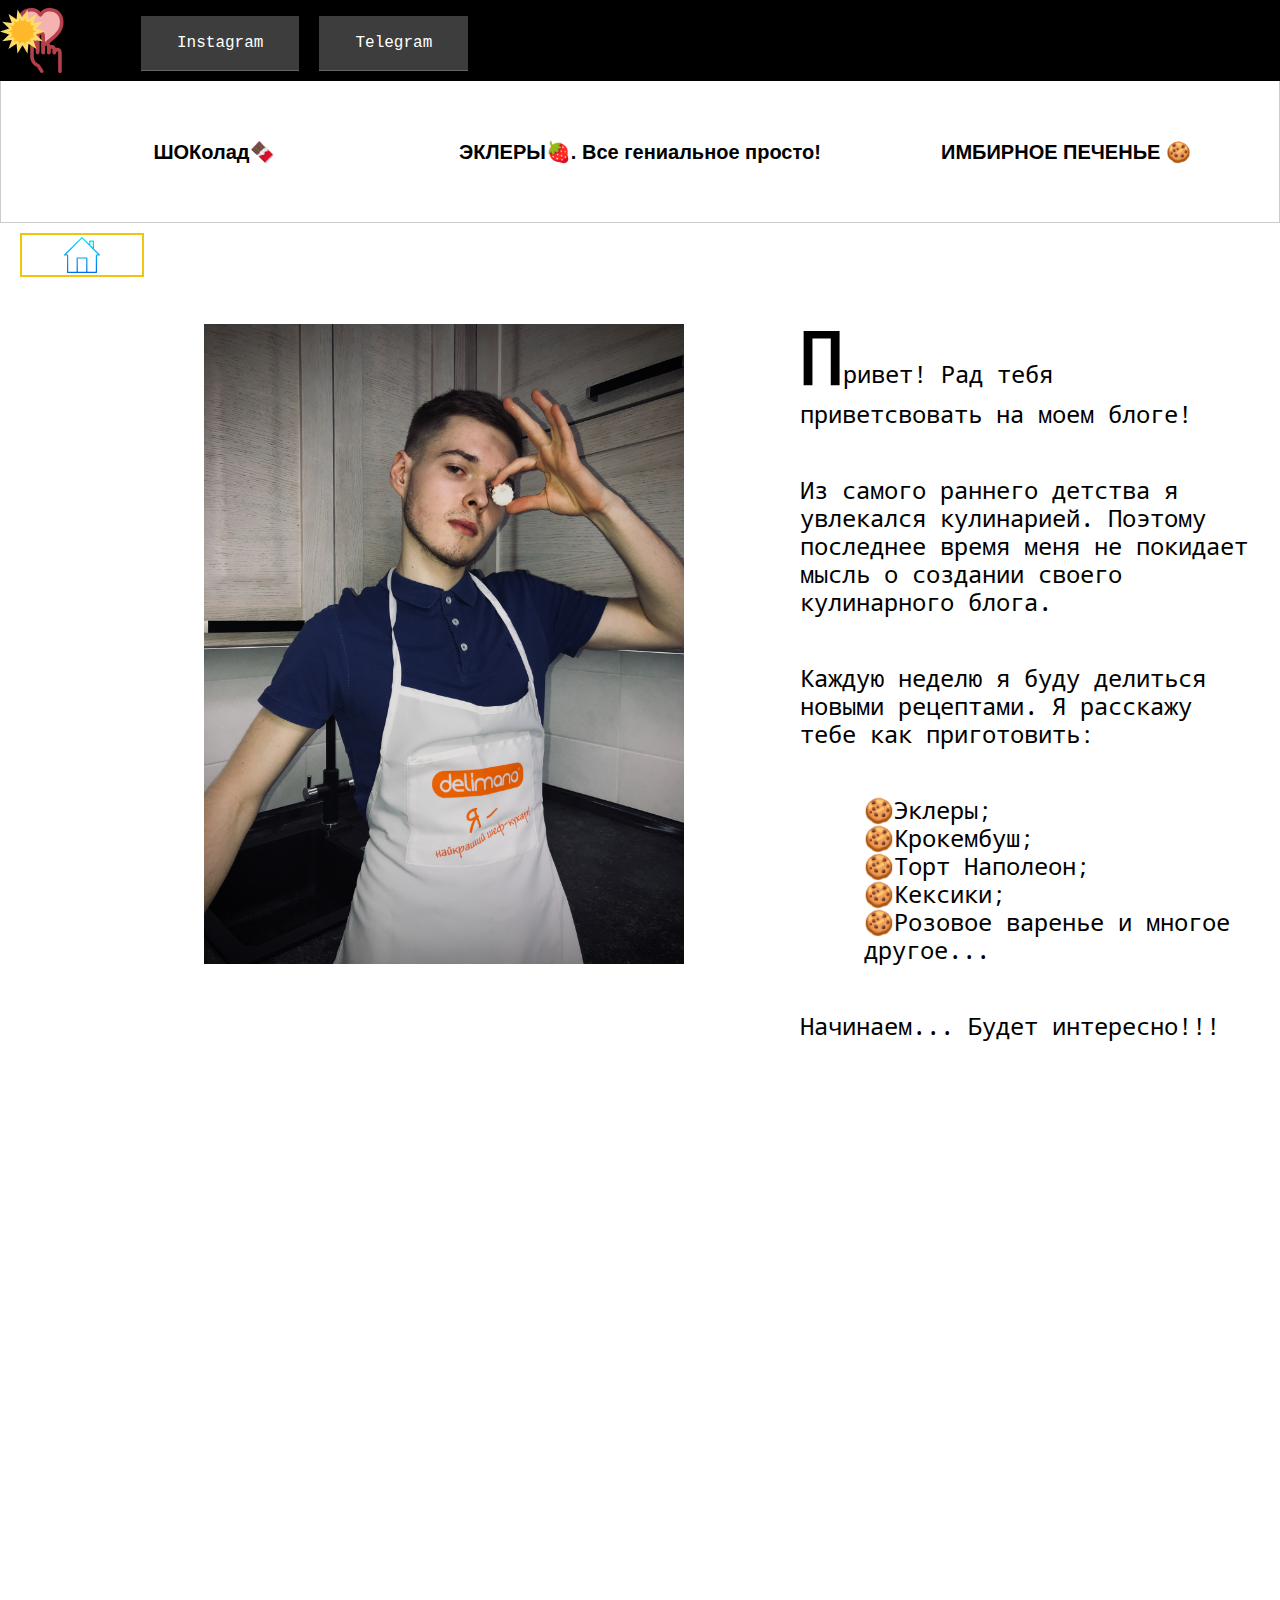
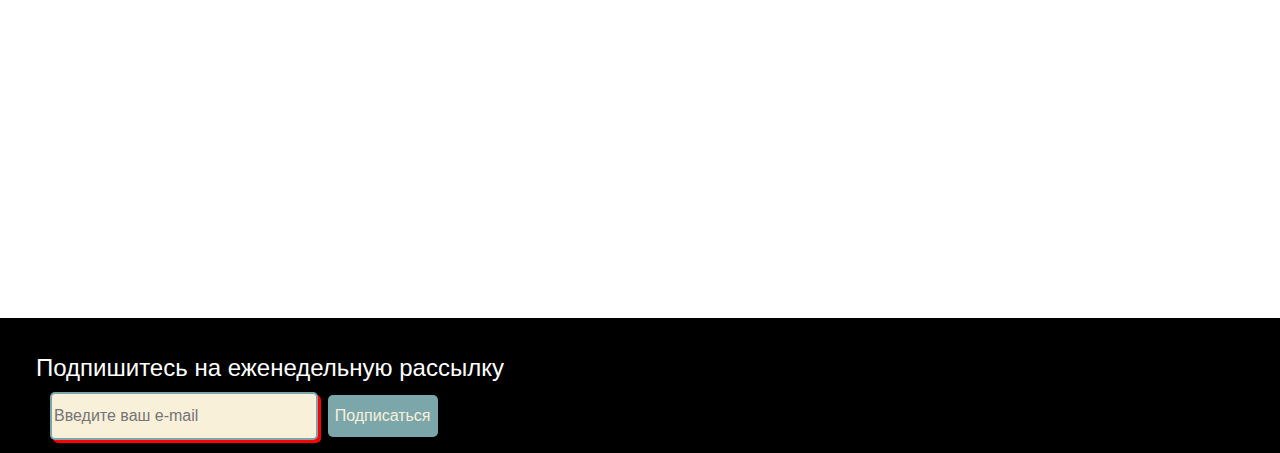
<file: Blog/index.html>
<!DOCTYPE html>
<html lang="ru">

<head>
    <meta charset="UTF-8">
    <title>Модный блог</title>
    <link rel="stylesheet" type="text/css" href="styles.css">
    <script src="JS/script.js"></script>
</head>

<body>
    <div class="content">
        <header>
            <div class="head-block">
                <div class="btn-list">
                    <ul class="menu_drop">
                        <li> <a href="https://www.instagram.com/alexeev.ich/">Instagram</a></li>
                        <li class="menu_drop btn-gap"><a href="https://t.me/alexevich">Telegram</a></li>
                    </ul>

                </div>

                <div class="sun"></div>
            </div>
            <nav>
                <div class="navigation tab">
                    <button class="tablinks" onclick="opentab(event, 'Chocolate')">
                        ШОКолад🍫
                    </button>
                    <button class="tablinks" onclick="opentab(event, 'Eclair')">
                        ЭКЛЕРЫ🍓. Все гениальное просто!
                    </button>
                    <button class="tablinks" onclick="opentab(event, 'Ginger')">
                        ИМБИРНОЕ ПЕЧЕНЬЕ 🍪
                    </button>
                </div>
            </nav>

            <div class="animation"></div>
        </header>
        <main>
            <div class="sticky-btn-home"> <a href="index.html"></a></div>
            <div class="grid title">
                <div>
                    <div class="title-pic">
                        <img src="Pictures/Title/1.JPEG" alt="Алексей Алексеевич">
                    </div>
                </div>
                <div class="title-text">
                    <p class="gaps"><span class="title-bold-letter">П</span>ривет! Рад тебя приветсвовать на моем блоге!</p>
                    <p class="gaps">Из самого раннего детства я увлекался кулинарией. Поэтому последнее время меня не покидает мысль о создании своего кулинарного блога. </p>
                    <p class="gaps">Каждую неделю я буду делиться новыми рецептами. Я расскажу тебе как приготовить:</p>
                    <ol class="no-number-list">
                        <li>🍪Эклеры;</li>
                        <li>🍪Крокембуш;</li>
                        <li>🍪Торт Наполеон;</li>
                        <li>🍪Кексики;</li>
                        <li>🍪Розовое варенье и многое другое...</li>
                    </ol>

                    <p class="gaps"> Начинаем... Будет интересно!!!</p>
                </div>
            </div>
            <div id="Chocolate" class="tabcontent text-view">
                <p class="p_first">Какой шоколад вы любите больше всего: молочный, белый, чёрный, экстрачёрный? Или вовсе не любите?
                    Лично я без ума от экстрачёрного😍 (даже недавно видел шоколадку с 99% содержанием какао. Теперь ищу её😂)</p>
                <p>За время практики я открыл для себя такие сочетания шоколада:
                </p>
                <ol class="no-number-list">
                    <li>-белый шоколад: апельсин (апельсиновый ганаш), корица;</li>
                    <li>-молочный шоколад: кофе (кофейный ганаш), лаванда, заварной крем+кокос;</li>
                    <li>-чёрный шоколад: соленая карамель.</li>
                </ol>
                <div class="pic">
                    <img src="Pictures/Chocolate/1.JPG" alt="Эклер с кремом Дипломат">
                </div>
                <div>
                    <h2>Темперирование🌡</h2>
                </div>
                <p>
                    Темперирование- процесс изменения структуры шоколада. Темперированный шоколад используют для корпусов конфет, разных фигур, сфер, глазирования. Именно такой шоколад блестит, не крошится и легко вынимается из силиконовых/поликарбонатных форм (мОлдов). </p>
                <p>Для этого нужно:</p>
                <ol class="number-list">
                    <li>Подготовить водяную баню;</li>
                    <li>Растопить шоколад и нагреть до (45-50 градусов- чёрный, 40-45 градусов- белый/молочный);</li>
                    <li>Охладить до 26-27 градусов;</li>
                    <li>Нагреть до 31-32 градусов.</li>
                </ol>

                <div class="pic">
                    <img src="Pictures/Chocolate/2.JPG" alt="Эклер с кремом Дипломат">
                </div>
                <p>Работать с таким шоколадом нужно быстро и в прохладном помещении (он очень быстро густеет. А если на кухне жарко🥵, то при сборке он просто поплывёт 🏊‍♂️). Но он термообратим👌: его можно ещё раз нагреть до 30-32 градусов и он снова рабочий.
                </p>
                <div class="pic">
                    <img src="Pictures/Chocolate/3.JPG" alt="Эклер с кремом Дипломат">
                </div>
                <p>
                    Вы можете видеть как я готовил шоколадную сферу (верх сферы посыпан кандурином- пищевым золотом). Из начинки: крем англез, бисквит-спонж и икра из малины.
                </p>
                <div class="pic">
                    <img src="Pictures/Chocolate/4.JPG" alt="Эклер с кремом Дипломат">
                </div>
                <p>И ещё: одновременно лучше темперировать в больших количествах (от 2 плиток). Это для того, чтобы шоколад нагревался дольше и не успел закристаллизироваться.
                </p>
                <p>Попробуйте! Не переживайте, не слипнется😋😁🔥</p>
            </div>

            <div id="Eclair" class="tabcontent text-view">
                <p class="p_first">Постоянно прошу людей называть ингредиенты, которые я использовал в блюде. И так интересно слушать ответы, потому что истина не всегда совпадает с предположениями (персик называют грушей, клубнику персиком, сублимированную малину цитрусовыми). У всех настолько разные вкусовые рецепторы)
                </p>
                <div class="pic">
                    <img src="Pictures/Eclair/1.JPG" alt="Эклер с кремом Дипломат">
                </div>
                <p>А когда узнают ответ, говорят: «Тоооочно! Я так и подумал»😂
                </p>
                <p>С эклерами была похожая ситуация. Только я обманул сам себя. Вроде бы знаю, что там заварной крем и клубничный мармелад. Кусаю, а мой мозг выдаёт: «Нипанимаю 😲». Все очень вкусно, но в то же время ничего не понятно. Кусаю ещё раз, и ещё раз, и ещё раз, пока не объелся😂
                </p>
                <div class="pic">
                    <img src="Pictures/Eclair/2.JPG" alt="Пустой эклер">
                </div>
                <p>Сочетание клубники с шоколадом, кремом и заварным тестом делают чудеса 🧚‍♀️
                </p>
                <div class="pic">
                    <img src="Pictures/Eclair/3.JPG" alt="Эклер с ягодной начинкой и кремом Дипломат">
                </div>
                <p>Наполнять можно чем угодно: кремом, сливочным сыром, паштетом, ягодным мармеладом, ганашем, взбитыми сливками - все равно никто ничего не поймёт)
                </p>
                <p>Попробуйте приготовить. Все гениальное просто!</p>




            </div>

            <div id="Ginger" class="tabcontent text-view">
                <h4 class="p_right p_first">Любителям пряностей посвящается🙌🏻
                </h4>
                <p>Я начал готовить имбирное печенье очень давно. Мне тогда захотелось приготовить что-то новое, но в то же время сезонное, ведь тогда приближался Новый Год. По телевизору шёл Шрек. Помните Пряню, имбирного человечка, друга Шрека? О дааааа😍. Любимый эпизод) <br>
                </p>
                <div class="pic">
                    <img src="Pictures/Ginger/pryanya.jpg" alt="Пряня">
                </div>
                <p>Так вооот. Нашёл рецепт приготовления имбирных пряников (тут в чем секрет: раскатаешь потолще - вот тебе пряник, потоньше - уже печенька. А для экспериментаторов (я тогда им и стал), которые раскатывают в очень тонкий пласт, - угольки😂).
                </p>
                <div class="pic">
                    <img src="Pictures/Ginger/photo4.jpeg" alt="Имбирное печенье">
                </div>
                <p>Главными героями имбирного печенья есть что? Правильно. Имбирь😂! Но один имбирь как-то не солидно.
                </p>
                <p>Поэтому добавляют: <br>
                </p>
                <ol class="no-number-list">
                    <li>🍪корицу; </li>
                    <li>🍪гвоздику;</li>
                    <li>🍪душистый перец;</li>
                    <li>🍪кардамон и многое другое.</li>
                </ol>
                <p>И не важно, что первое печенье было слишком перченое🔥, зато с любовью и очень вкусное.
                </p>
                <div class="pic">
                    <img src="Pictures/Ginger/photo3.jpeg" alt="Имбирное печенье">
                </div>
                <p>Но самое главное - декор. А вот здесь попадос. Рисование - не самая моя сильная сторона. Но деваться некуда. Рисовать так рисовать. Таких Прянь рисовал, что обнять и плакать🤭😂. Я уже позже понял как правильно держать печеньку (холст), как уверенно наносить глазурь (очень многое зависит от этого), какие цвета подбирать(конечно, зелёные волосы у хипстера Пряни - прикольно 😁).
                </p>
                <div class="pic">
                    <img src="Pictures/Ginger/photo.jpeg" alt="Имбирное печенье">
                </div>
                <p>Желание, возможность, фантазия - что ещё нужно для счастья?
                    Сладкого счастья ♥️</p>
            </div>
            <div class="picture"></div>

        </main>
    </div>
    <footer>
        <div class="information">
            <div class="subscr-title">Подпишитесь на еженедельную рассылку</div>
            <div class="subscr">
                <input type="text" placeholder="Введите ваш e-mail">
                <button type="submit" onclick="submit()"></button>
            </div>
        </div>

    </footer>
</body>

</html>
</file>
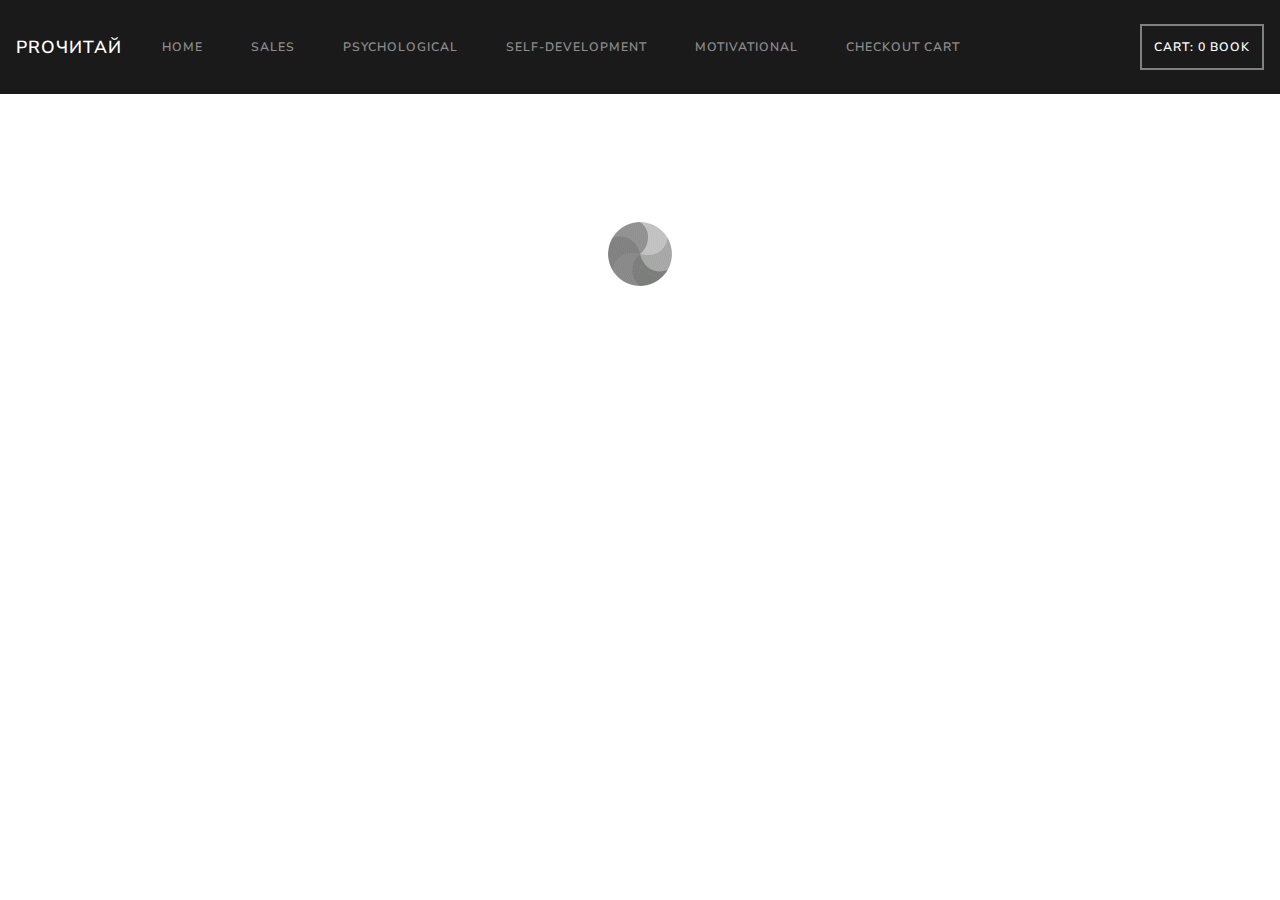
<file: Bookshop/index.html>
<!DOCTYPE html>
<html lang="ru">

<head>
    <meta charset="UTF-8">
    <title>Bookshop</title>
    <link rel="stylesheet" type="text/css" href="CSS/bootstrap.css">
    <link rel="stylesheet" type="text/css" href="CSS/main.css">
    <script src="JS/view/index.js" type="module"></script>
</head>
<body>
    <header>
        <nav class="navbar navbar-expand-lg navbar-dark bg-primary pin-navbar">
            <a class="navbar-brand" href="#/">PROчитай</a>


            <div class="collapse navbar-collapse show" id="navbarColor03">
                <ul class="navbar-nav mr-auto">
                    <li class="nav-item ">
                        <a class="nav-link " href="#/" id="HomeBtn">Home
                            <span class="sr-only">(current)</span>
                        </a>
                    </li>
                    <li class="nav-item">
                        <a class="nav-link" href="#catalog/sales" id="SalesBtn">Sales</a>
                    </li>
                    <li class="nav-item">
                        <a class="nav-link" href="#catalog/psychological" id="PsychologicalBtn">Psychological</a>
                    </li>
                    <li class="nav-item">
                        <a class="nav-link" href="#catalog/self-development" id="Self-devBtn">Self-development</a>
                    </li>
                    <li class="nav-item">
                        <a class="nav-link" href="#catalog/motivational" id="MotivationalBtn">Motivational</a>
                    </li>
                    <li class="nav-item">
                        <a class="nav-link" href="#/cart" id="cart-btn">Checkout cart</a>
                    </li>
                </ul>
                <form class="form-inline my-2 my-lg-0">
                    <div class="toast-body show cart" id="quantity-block">
                        Cart: 0 book
                    </div>
                    <button class="btn btn-secondary my-2 my-sm-0 margin-btn-buy" id="buy-btn" type="submit">Buy</button>
                    <button class="btn btn-secondary my-2 my-sm-0 margin-btn-buy" id="submit-btn" type="submit">Submit</button>
                </form>
            </div>
        </nav>
    </header>
    <div class="loader" id="loader">
        <img src="Pictures/loader.gif" alt="">
    </div>
    <table class="table down-table cell-size" id="showtable">
    </table>

    <footer id="showfooter">
        <div class="information">
            <div class="subscr-title">Подпишитесь на еженедельную рассылку</div>
            <div class="subscr">
                <input type="text" placeholder="Введите ваш e-mail">
                <button type="submit" onclick="submit()"></button>
            </div>
        </div>

    </footer>
</body>

</html>
</file>
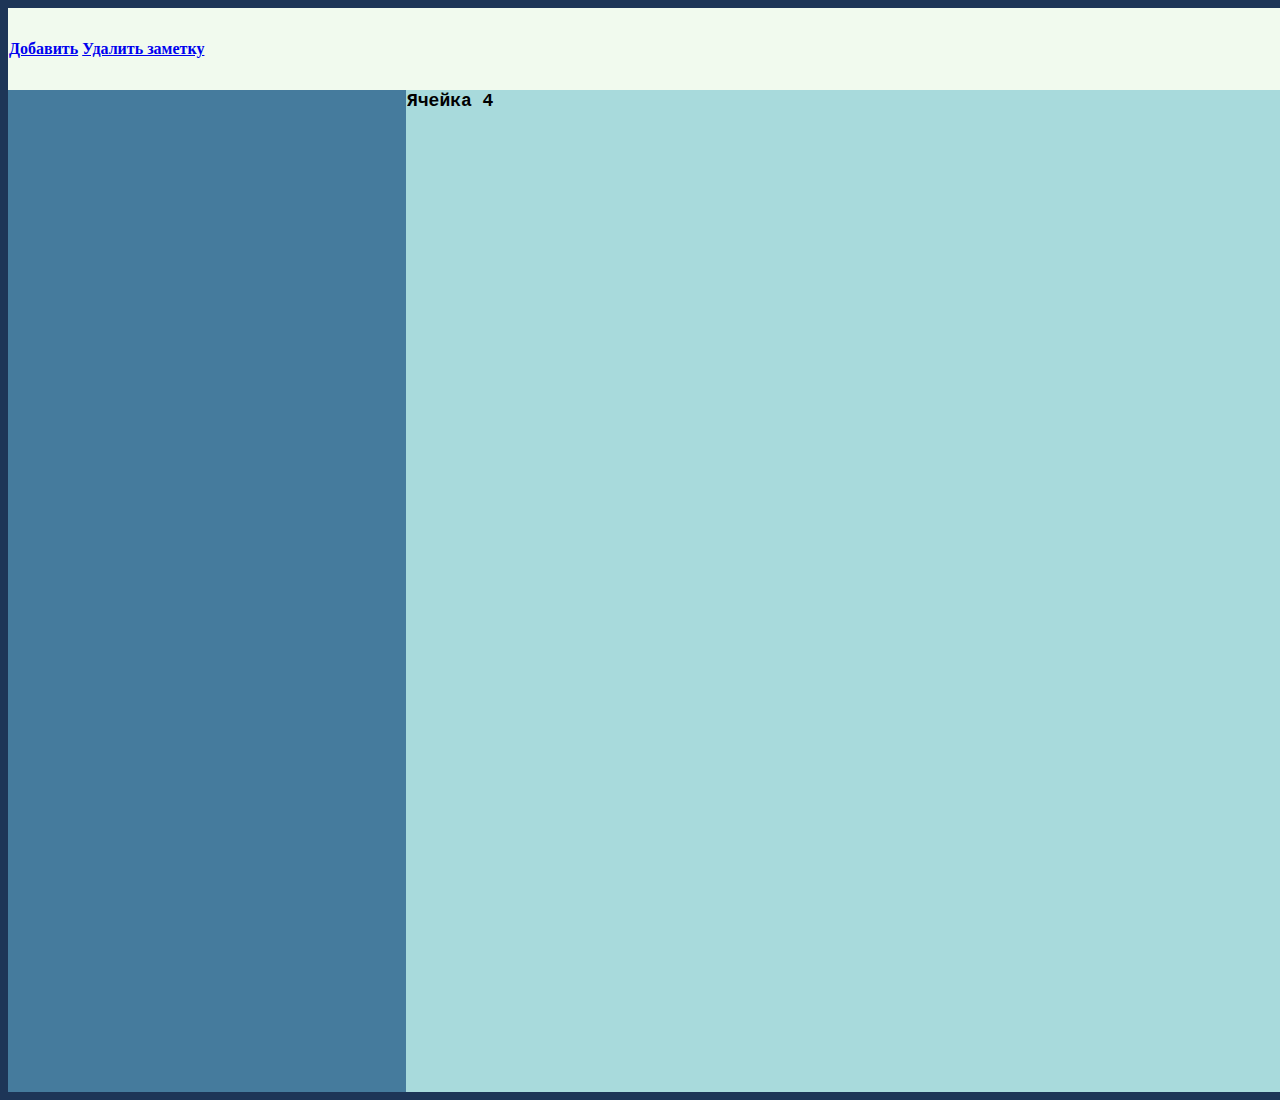
<file: Notes/index.html>
<!DOCTYPE html>
<html lang="en">

<head>
    <meta charset="UTF-8">
    <title>Notes</title>
    <script src="script.js"></script>
    <link rel="stylesheet" type="text/css" href="styles.css">
</head>

<body>
    <table>
        <tr>
            <th colspan="2" class="headline_row">
                <div>
                    <a href="#" id="edit" onclick="appearNote()">Добавить</a>
                    <a href="#" id="delete">Удалить заметку</a>
                </div>

            </th>
        </tr>
        <tr>
            <td class="left_column">
                <div id="addNote">
                </div>
            </td>
            <td class="right_column">
                <div id="noteField">
                    Ячейка 4
                </div>
            </td>
        </tr>
    </table>

</body>

</html>
</file>
<file: Blog/styles.css>
@font-face {
    font-family: 'WorkSans';
    src: url('Fonts/title-text.ttf');
}



html,
body {
    margin: 0px;
    padding: 0px;
    font-family: Courier New;
}


/*Telegram, Instagram*/

a {
    text-decoration: none;
}

ul {
    list-style-type: none;
}


.menu_drop a {
    height: 4vh;
    background: #3d3d3d;
    color: #fff;
    /*    padding:  0.5vh;*/
    padding-left: 2vh;
    padding-right: 2vh;
    padding-top: 2vh;
    margin: 0;
    display: block;
    width: 100%;
    border-bottom: 1px solid #666;

}

.menu_drop a:hover {
    background: #666;
}

.menu_drop {
    position: absolute;
    top: 0;
    left: 100%;
    opacity: 1;
    display: none;
    transition: 3s opacity;
    border-left: 20px solid transparent;
    text-align: center;

}

.btn-list:hover {
    background-size: 80%;

}

.btn-list:hover .menu_drop {
    display: block;
    transition: 3s all;

}


.btn-gap {
    padding-left: 4vh;
}


/*Кнопка домой*/

.sticky-btn-home {
    background-image: url(Pictures/homepage.svg);
    background-size: 30%;
    background-repeat: no-repeat;
    background-position: center;
    position: sticky;
    top: 15vh;
    text-decoration: none;
    outline: none;
    display: inline-block;
    margin: 10px 20px;
    padding: 20px 60px;
    border: 2px solid #f1c40f;
    color: #f1c40f;
    font-family: 'Montserrat', sans-serif;
    transition: .4s;
}

.sticky-btn-home a:after {
    content: "";
    position: absolute;
    top: 0;
    left: 0;
    right: 0;
    bottom: 0;
    width: 100%;
    height: 100%;
    margin: auto;
    border: 2px solid rgba(0, 0, 0, 0);
    transition: .4s;
}

.sticky-btn-home a:hover:after {
    border-color: #f1c40f;
    width: calc(100% - 10px);
    height: calc(100% + 10px);
}


.content {
    min-height: calc(100vh - 15vh);
}


/*Текст на странице*/

.text-view {
    font-size: 1.5em;
    line-height: normal;


}

.p_right {
    text-align: right;
}

.p_first {

    padding-top: 1em;

}




.pic {
    text-align: center;


}


.pic img {
    width: 45vh;
    height: auto;

}

.number-list {
    margin: 1em;
    list-style-type: decimal;
}



/*Панель*/

.head-block {

    height: 9vh;
    width: 100%;
    background-color: black;
    display: inherit;
    position: fixed;
}


/*Мигающая кнопка*/

.btn-list {

    position: relative;
    animation-name: anim;
    animation-duration: 5s;
    animation-iteration-count: infinite;
    animation-timing-function: linear;
    background-image: url(Pictures/heart.svg);
    background-size: 50%;
    background-repeat: no-repeat;
    background-position: center;
    border: none;
    padding: 1vh;
    cursor: pointer;
    width: 7vh;
    height: 7vh;
}

@keyframes anim {

    from,
    to {
        background-image: url(Pictures/heart.svg);
    }

    33% {
        background-image: url(Pictures/hover_heart.svg);
    }

    66% {
        background-image: url(Pictures/active_heart.svg);
    }
}



.tab {

    border: 1px solid #ccc;
    background-color: #ffff;
}

.tab button {
    background-color: inherit;
    float: left;
    border: none;
    outline: none;
    cursor: pointer;
    transition: 0.3s;
    font-size: 20px;
    width: calc(100%/3);
    height: 7em;
    font-weight: bold;
}

.tab button:hover {
    background-color: #ddd;
}


.tab button.active {
    background-color: #ccc;
}

.tabcontent {

    display: none;
    padding: 3vh 5vw 5vh 10vw;
    border-top: none;
}

.navigation {
    padding-top: 9vh;
    display: flex;
    flex-direction: row;
    align-items: stretch;

}



/*Анимация солнце*/
.sun {

    width: 5vh;
    height: 5vh;
    position: absolute;
    background-image: url(./Pictures/sun.svg);
    top: 1vh;
    animation-name: sun-anim;
    animation-iteration-count: infinite;
    animation-timing-function: linear;
    animation-duration: 60s;
}

@keyframes sun-anim {
    0% {

        transform: translateX(25vw) translateY(1vh);
    }

    50% {
        transform: translateX(75vw) translateY(1vh) rotate(5turn);
    }

    100% {
        transform: translateX(25vw) translateY(1vh);

    }
}



/*Грид титулка*/

.grid {

    display: grid;
    grid-template-rows: 1fr 1fr;
    grid-template-columns: 60% 35%;
    grid-gap: 2em;

}


/*Титулка*/

.title-bold-letter {
    font-size: 3em;
    font-weight: bold;


}

.title-pic {
    padding-left: 120px;
    padding-top: 2em;
    text-align: center;
}

.title-pic img {
    width: 40em;
    height: auto;



}

.title-text {
    line-height: normal;
    font-family: WorkSans !important;
    font-size: 1.5em;
}


.no-number-list {
    margin-left: 1em;
    margin-bottom: 2em;
    list-style-type: none;
}

/*Интервалы титулка*/
.gaps {
    padding-bottom: 1em;
}


/*Футер*/
.information {

    height: 15vh;
    width: auto;
    background-color: black;
}

.subscr-title {
    font-family: Arial;
    padding-top: 1.5em;
    padding-left: 1.5em;
    font-size: 1.5em;
    color: white;
}

.subscr input {
    width: 260px;
    height: 42px;
    margin-left: 50px;
    margin-top: 10px;
    border: 2px solid #7BA7AB;
    border-radius: 5px;
    outline: none;
    background: #F9F0DA;
    color: #9E9C9C;
    font-size: 16px;
    box-shadow: 3px 3px red;
}

.subscr button {
    top: 0;
    width: 110px;
    height: 42px;
    border: none;
    background: #7BA7AB;
    border-radius: 5px 5px 5px 5px;
    cursor: pointer;
    padding: 0;

}

.subscr button:before {
    content: "Подписаться";
    font-size: 16px;
    color: #F9F0DA;
}




@media (max-width: 1200px) {

    .sun {
        display: none;
    }

    .grid {

        display: grid;
        grid-template-rows: 1fr;
        grid-template-columns: 1fr;
        grid-gap: 2em;

    }

    .gaps {
        padding-left: 2em;
        padding-right: 2em;
    }

    .sticky-btn-home {
        display: none;
    }

    .title-pic {
        padding: 10% 0 0 0;
        text-align: center;


    }

    .title-pic img {
        width: 70%;
        height: auto;
    }

}

@media (min-width: 1199px) and (max-width: 1500px) {
    .title-pic img {
        width: 30em;
        height: auto;
    }

    .text-view {
        padding-left: 7em;
    }

}
</file>
<file: Bookshop/CSS/main.css>
img#billboardclick {
    animation: 10s linear 0s normal none infinite running rot;
    -webkit-animation: 10s linear 0s normal none infinite running rot;
}
@keyframes rot {
    0% {
        transform: translateX(0px);
    }
    25% {
        transform: translateX(500px);}
        50%{
            transform: translateX(-500px);
        }

    100%{
        transform: translateX(0px);
    }
}
@-webkit-keyframes rot {
    0% {
        transform: rotate(0deg);
    }
    100% {
        transform: rotate(360deg);
    }
}

.loader {
    text-align: center;
    display: block;
    padding-top: 10%;
}
.cart{
    color: #ffffff;
    border: 2px solid grey;
    animation-name: anim;
    animation-duration: 5s;
    animation-iteration-count: infinite;
    animation-timing-function: linear;
}

@keyframes anim {

    from,
    to {
        border: 2px solid white;
    }

    33% {
        border: 2px solid grey;
    }

    66% {
        border: 2px solid red;
    }
}

#buy-btn{
display: none;
}

#submit-btn{
display: none;
}

.table{
    margin-top: 3em;
    position: relative;


}
.cell-size{
    table-layout: fixed;
    word-wrap: break-word;
}
.pin-navbar{
    position: static;
    width: 100%;
    z-index: 999999;
top: 0;
}

#showtable {
    display: none;
}

.TextHeader {
    padding-top: 15em;
    text-align: center;
    font-size: 1vw;

}

.TextTitle {

    text-align: center;
    font-size: 0.9vw;

    padding-bottom: 1vw;
}

.PicSales {
    text-align: center;
    vertical-align: middle;

}
.SingleElem{

    text-align: center;
    vertical-align: middle;
    max-width: 50%;
}
.makeBold{
    font-size: 2em;
}
.SingleElemDescr{
    text-align: left;
    vertical-align: middle;
    max-width: 50%;
    margin-bottom: 5em;
    margin-top: 5em;
}

.PicSales img {

    max-width: 50vw;

}

.block-size {
    height: 600px;
    width: 600px;
    min-height: 500px;
    min-width: 500px;
}

.block-size img {
    padding: 20px;
/*    min-width: 400px;*/
/*    min-height: 400px;*/
    max-width: 350px;
    max-height: 350px;

}

.first-block {
    float: left;
    margin-left: 5vw;
}

.blocks {
    float: left;
    margin-left: 35vw;




}

#showfooter {
    display: none;
}

.information {

    width: 100%;
    bottom: 0;
    height: 15%;
    background-color: black;
    font-family: "Nunito Sans", -apple-system, BlinkMacSystemFont, "Segoe UI", Roboto, "Helvetica Neue", Arial, sans-serif, "Apple Color Emoji", "Segoe UI Emoji", "Segoe UI Symbol";
}

.subscr-title {

    padding-top: 1.5em;
    padding-left: 1.5em;
    font-size: 1.5em;
    color: white;
}

.subscr input {
    width: 260px;
    height: 42px;
    margin-left: 50px;
    margin-top: 10px;
    margin-bottom: 20px;
    border: 2px solid #7BA7AB;
    border-radius: 5px;
    outline: none;
    background: #F9F0DA;
    color: #9E9C9C;
    font-size: 16px;
    box-shadow: 3px 3px red;
}

.subscr button {
    top: 0;
    width: 110px;
    height: 42px;
    border: none;
    background: #7BA7AB;
    border-radius: 5px 5px 5px 5px;
    cursor: pointer;
    padding: 0;

}

.subscr button:before {
    content: "Подписаться";
    font-size: 16px;
    color: #F9F0DA;
}

btn:hover{

}


@media (min-width: 1700px) and (max-width: 2400px) {
    .blocks {
        float: left;
        margin-left: 18vw;


    }

    .first-block {
        float: left;
        margin-left: 6vw;
    }




}

@media (min-width: 825px) and (max-width: 1700px) {
    .blocks {
        float: left;
        margin-left: 25%;


    }

    .first-block {
        float: left;
        margin-left: 25%;
    }




}


@media (max-width: 825px) {
    .blocks {
        float: none;
        margin-left: 20vw;


    }

    .first-block {
        float: none;
        margin-left: 20vw;
    }

    .block-size {
        min-width: 400px;
        min-height: 400px;
        height: 400px;
        width: 400px;
    }

    .block-size img {
        /*min-width: 300px;*/
        /*min-height: 300px;*/
        /*max-width: 300px;*/
        /*max-height: 300px;*/
        display: none;

    }

}
</file>
<file: Notes/styles.css>
html {
    background-color: #1d3557;
}

table {
    border-collapse: collapse;
    /*убираем пустые промежутки между ячейками*/
    border: 0;
    /*устанавливаем для таблицы внешнюю границу серого цвета толщиной 1px*/
    border-color: #1d3557;
    width: 1300px;
    height: 1080px;
    margin: auto;
    text-align: left;
    overflow: auto;


}

.headline_row {
    background-color: #f1faee;
    height: 80px;

}


.right_column {
    width: 900px;
    height: 1000px;
    background-color: #a8dadc;
    vertical-align: top;
    text-align: left;
    overflow: auto;
    position: sticky;


}

.left_column {
    width: 400px;
    background-color: #457b9d;
    height: 1000px;
    text-align: left;
    vertical-align: top;
    overflow: scroll;
    position: fixed;


}


#create_note,
#delete_note {
    margin: 8px;
    color: #fff;
    /* цвет текста */
    text-decoration: none;
    /* убирать подчёркивание у ссылок */
    user-select: none;
    /* убирать выделение текста */
    background: rgb(212, 75, 56);
    /* фон кнопки */
    padding: .7em 1.5em;
    /* отступ от текста */
    outline: none;
    /* убирать контур в Mozilla */
}

#create_note:hover,
#delete_note:hover {
    background: rgb(232, 95, 76);
}

/* при наведении курсора мышки */
#create_note:active,
#delete_note:active {
    background: rgb(152, 15, 0);
}

/* при нажатии */

.Notes {
    margin: 8px;
    color: #fff;
    /* цвет текста */
    text-decoration: none;
    /* убирать подчёркивание у ссылок */
    user-select: none;
    /* убирать выделение текста */
    background: #99ADFF;
    /* фон кнопки */
    padding-left: 0.7em;
    padding-top: 1.5em;
    /* отступ от текста */
    outline: none;
    /* убирать контур в Mozilla */
    height: 70px;
}

.Notes:hover {
    background: #C2CEFF;
}

/* при наведении курсора мышки */
.Notes:active {
    background: #708DFF;

}

/* при нажатии */

#noteDIV {
    padding: .7em 1.5em;
    text-align: left;
    vertical-align: top;
}

#noteField {
    width: 800px;
    height: 500px;
    overflow: auto;
    resize: unset;
    font-size: 18px;
    font-family: Courier New;
    font-weight: 900;
}

.active_Note {
    margin: 8px;
    margin-left: 15px;
    color: #fff;
    /* цвет текста */
    text-decoration: none;
    /* убирать подчёркивание у ссылок */
    user-select: none;
    /* убирать выделение текста */
    background: #8a0000;
    /* фон кнопки */
    padding-left: 0.7em;
    padding-top: 3em;
    /* отступ от текста */
    outline: none;
    /* убирать контур в Mozilla */
    height: 100px;
        font-size: 18px;
}
</file>
